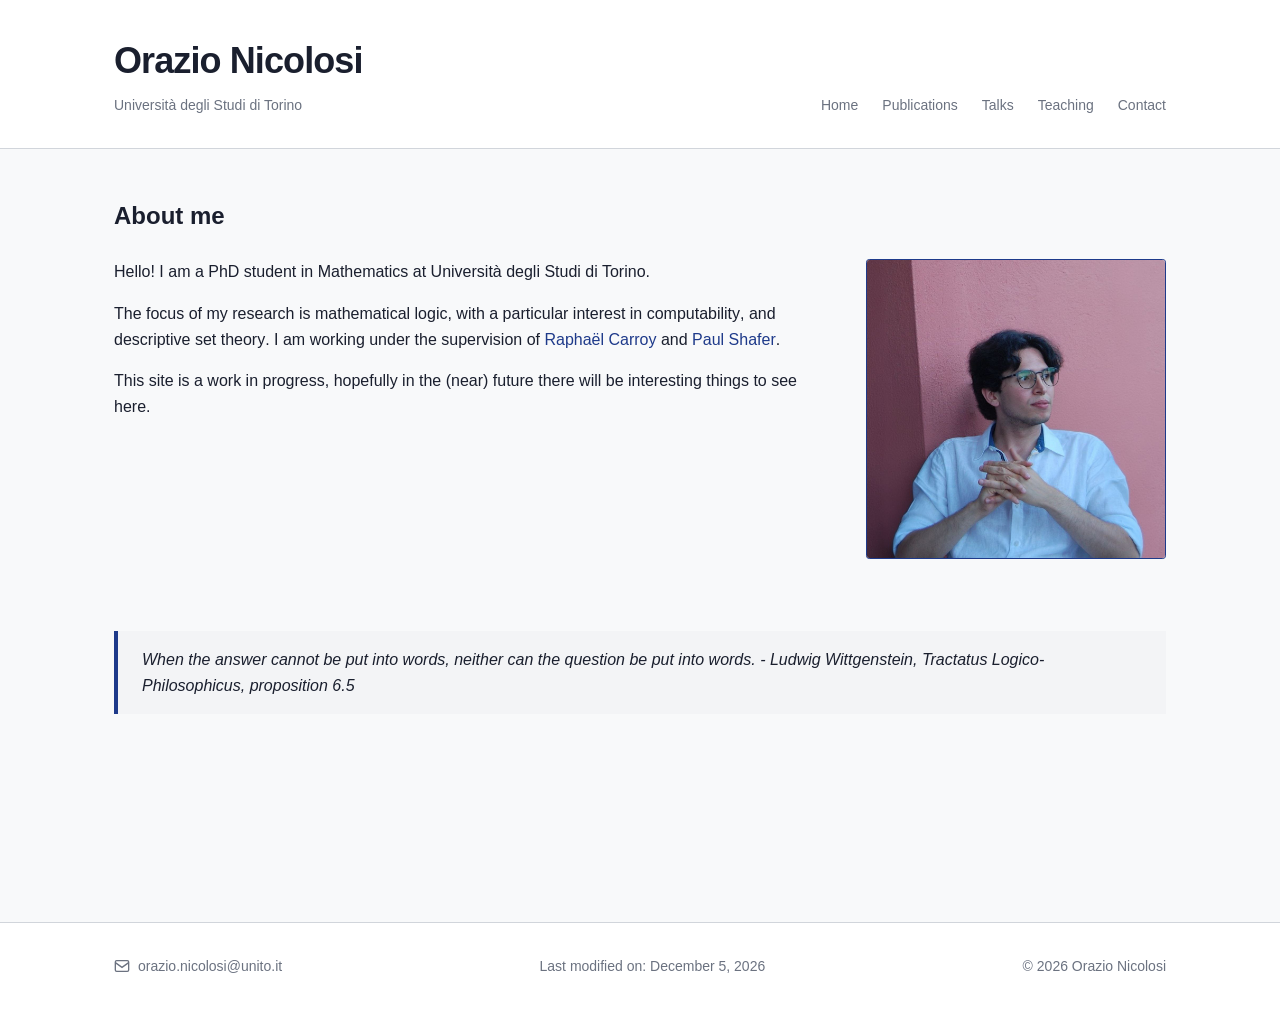
<file: index.html>
<!DOCTYPE html>
<html lang="en">
<head>
    <meta charset="UTF-8">
    <meta name="viewport" content="width=device-width, initial-scale=1.0">
    <title>Orazio Nicolosi</title>
    <link rel="stylesheet" href="styles.css">
</head>
<body>
    <header class="header">
        <div class="container">
            <div class="header-content">
                <div>
                    <a href="index.html" class="site-title-link">
                        <h1 class="site-title">Orazio Nicolosi</h1>
                    </a>
                    <!-- <p class="subtitle">PhD Student in Pure Mathematics</p> -->
                    <p class="university">Università degli Studi di Torino</p>
                </div>
                <nav class="nav">
                    <a href="index.html" class="nav-link">Home</a>
                    <a href="publications.html" class="nav-link">Publications</a>
                    <a href="talks.html" class="nav-link">Talks</a>
                    <a href="teaching.html" class="nav-link">Teaching</a>
                    <a href="contact.html" class="nav-link">Contact</a>
                </nav>
            </div>
        </div>
    </header>
    
    <main class="main">
        <div class="container">
             <!-- About me Section --> 
            <section class="section">
                <h2 class="section-title">About me</h2>
                <div class="about-content">
                    <div class="about-text">
                        <p>
                            Hello! I am a PhD student in Mathematics at 
                            <span class="highlight">Università degli Studi di Torino</span>.
                        </p>
                        <p>
                            The focus of my research is <span class="highlight">mathematical logic</span>, with a particular interest in
                            <span class="highlight">computability</span>, and 
                            <span class="highlight">descriptive set theory</span>.
                            I am working under the supervision of 
                            <a href="https://www.logicgroup.altervista.org/torino/members/carroy/" class="external-link">Raphaël Carroy</a> and 
                            <a href="https://peshafer.github.io/" class="external-link">Paul Shafer</a>.
                        </p>
                        <p>
                            This site is a work in progress, hopefully in the (near) future there will be interesting things to see here.
                        </p>
                    </div>
                    <div class="profile-image-container">
                        <img src="foto.jpg" alt="Orazio Nicolosi" class="profile-image">
                    </div>
                </div>
            </section>
            <!-- Quote section -->
            <section class="section">
                <div class="quote-container">
                    <blockquote class="quote">
                        When the answer cannot be put into words, neither can the question be put into words. - Ludwig Wittgenstein, <i>Tractatus Logico-Philosophicus</i>, proposition 6.5
                    </blockquote>
                </div>
            </section>

            <!-- Supervisors Section -->
            <!--<section class="section">
                <h2 class="section-title">Supervisors</h2>
                <div class="supervisors-list">
                    <a href="https://www.logicgroup.altervista.org/torino/members/carroy/">Raphaël Carroy</a>
                    <br>
                    <a href="https://peshafer.github.io/">Paul Shafer</a>
                </div>
            </section>-->

            <!--
            <section class="quick-links">
                <a href="publications.html" class="link-with-arrow">
                    View Preprints & Publications
                    <span class="arrow">→</span>
                </a>
                <br>
                <a href="talks.html" class="link-with-arrow">
                    View Talks & Conferences
                    <span class="arrow">→</span>
                </a>
                <br>
                <a href="teaching.html" class="link-with-arrow">
                    View Teaching
                    <span class="arrow">→</span>
                </a>
            </section>
            -->
        </div>
    </main>

    <footer class="footer">
        <div class="container">
            <div class="footer-content">
                <div class="footer-email">
                    <svg class="icon" viewBox="0 0 24 24" fill="none" stroke="currentColor" stroke-width="2">
                        <rect x="2" y="4" width="20" height="16" rx="2"/>
                        <path d="m2 7 10 7 10-7"/>
                    </svg>
                    <a href="mailto:orazio.nicolosi@unito.it">orazio.nicolosi@unito.it</a>
                </div>
                <p class="copyright"> Last modified on: <span id="last-modified"></span> </p>
                <p class="copyright">© <span id="year"></span> Orazio Nicolosi</p>
            </div>
        </div>
    </footer>

    <script>
        document.getElementById('year').textContent = new Date().getFullYear();
    </script>
    <script>
        const lastMod = new Date(document.lastModified);
        document.getElementById('last-modified').textContent =
            lastMod.toLocaleDateString('en-EN', {
              year: 'numeric',
              month: 'long',
              day: 'numeric'
            });
    </script>
</body>
</html>
</file>
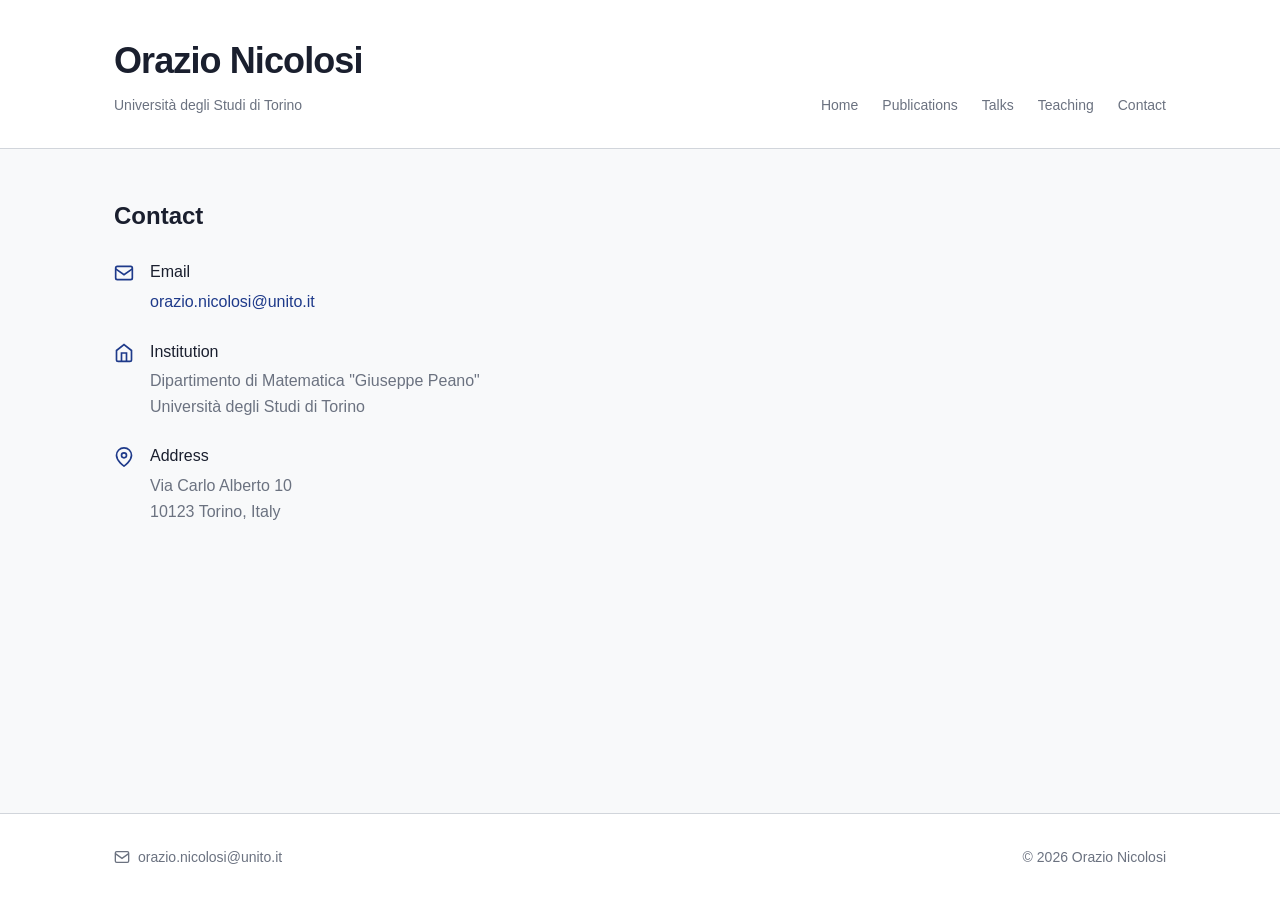
<file: contact.html>
<!DOCTYPE html>
<html lang="en">
<head>
    <meta charset="UTF-8">
    <meta name="viewport" content="width=device-width, initial-scale=1.0">
    <title>Contact - Orazio Nicolosi</title>
    <link rel="stylesheet" href="styles.css">
</head>
<body>
    <header class="header">
        <div class="container">
            <div class="header-content">
                <div>
                    <a href="index.html" class="site-title-link">
                        <h1 class="site-title">Orazio Nicolosi</h1>
                    </a>
                    <p class="university">Università degli Studi di Torino</p>
                </div>
                <nav class="nav">
                    <a href="index.html" class="nav-link">Home</a>
                    <a href="publications.html" class="nav-link">Publications</a>
                    <a href="talks.html" class="nav-link">Talks</a>
                    <a href="teaching.html" class="nav-link">Teaching</a>
                    <a href="contact.html" class="nav-link">Contact</a>
                </nav>
            </div>
        </div>
    </header>

    <main class="main">
        <div class="container">
            <section class="section">
                <h2 class="section-title">Contact</h2>
                <div class="contact-list">
                    <div class="contact-item">
                        <svg class="icon-contact" viewBox="0 0 24 24" fill="none" stroke="currentColor" stroke-width="2">
                            <rect x="2" y="4" width="20" height="16" rx="2"/>
                            <path d="m2 7 10 7 10-7"/>
                        </svg>
                        <div>
                            <h3 class="contact-label">Email</h3>
                            <a href="mailto:orazio.nicolosi@unito.it" class="contact-link">
                                orazio.nicolosi@unito.it
                            </a>
                        </div>
                    </div>

                    <div class="contact-item">
                        <svg class="icon-contact" viewBox="0 0 24 24" fill="none" stroke="currentColor" stroke-width="2">
                            <path d="M3 9l9-7 9 7v11a2 2 0 0 1-2 2H5a2 2 0 0 1-2-2z"/>
                            <polyline points="9 22 9 12 15 12 15 22"/>
                        </svg>
                        <div>
                            <h3 class="contact-label">Institution</h3>
                            <p class="contact-text">
                                Dipartimento di Matematica "Giuseppe Peano"<br>
                                Università degli Studi di Torino
                            </p>
                        </div>
                    </div>

                    <div class="contact-item">
                        <svg class="icon-contact" viewBox="0 0 24 24" fill="none" stroke="currentColor" stroke-width="2">
                            <path d="M21 10c0 7-9 13-9 13s-9-6-9-13a9 9 0 0 1 18 0z"/>
                            <circle cx="12" cy="10" r="3"/>
                        </svg>
                        <div>
                            <h3 class="contact-label">Address</h3>
                            <p class="contact-text">
                                Via Carlo Alberto 10<br>
                                10123 Torino, Italy
                            </p>
                        </div>
                    </div>
                </div>
            </section>
        </div>
    </main>

    <footer class="footer">
        <div class="container">
            <div class="footer-content">
                <div class="footer-email">
                    <svg class="icon" viewBox="0 0 24 24" fill="none" stroke="currentColor" stroke-width="2">
                        <rect x="2" y="4" width="20" height="16" rx="2"/>
                        <path d="m2 7 10 7 10-7"/>
                    </svg>
                    <a href="mailto:orazio.nicolosi@unito.it">orazio.nicolosi@unito.it</a>
                </div>
                <p class="copyright">© <span id="year"></span> Orazio Nicolosi</p>
            </div>
        </div>
    </footer>

    <script>
        document.getElementById('year').textContent = new Date().getFullYear();
    </script>
</body>
</html>
</file>
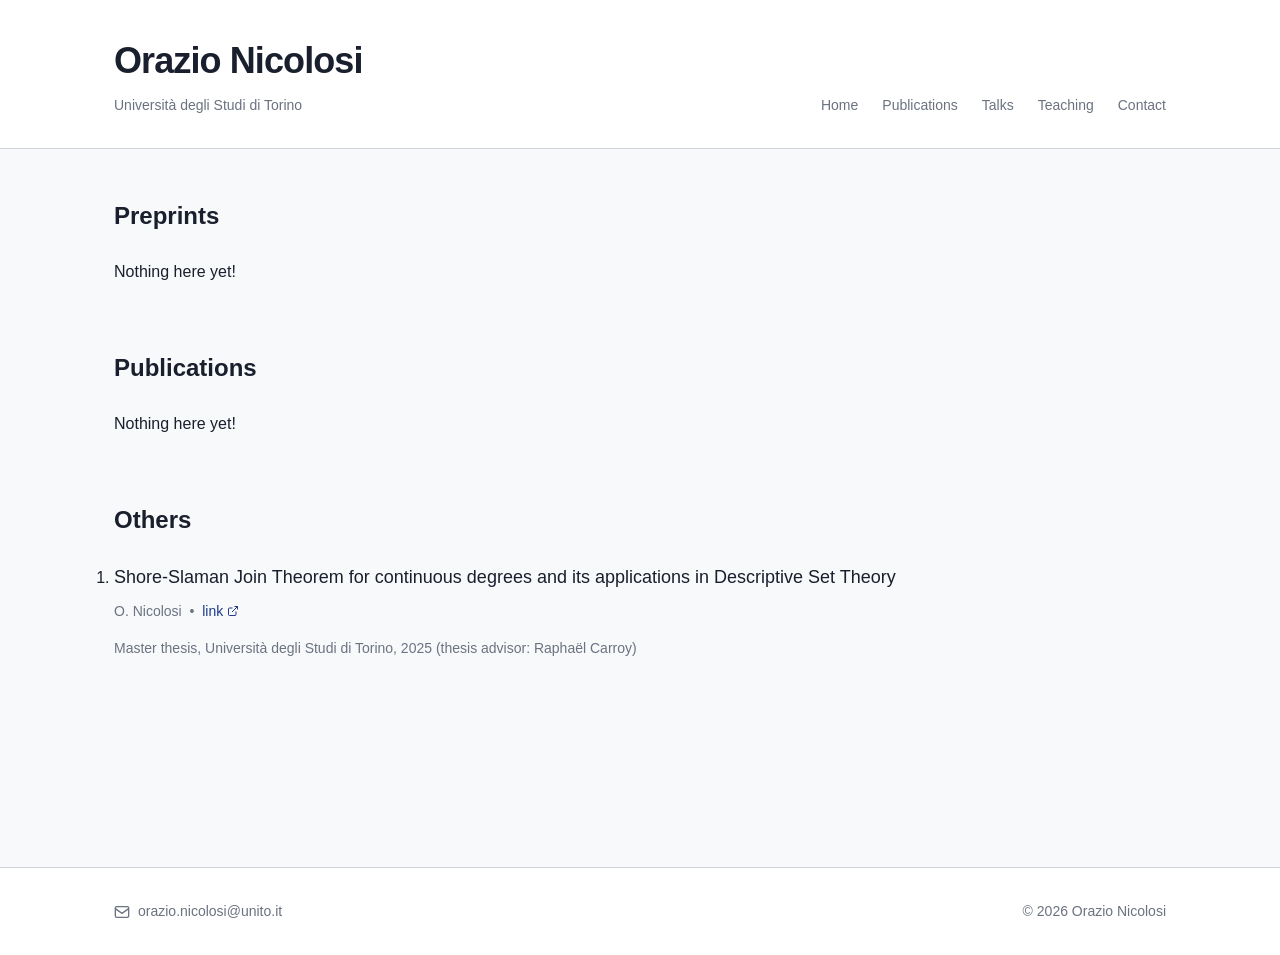
<file: publications.html>
<!DOCTYPE html>
<html lang="en">
<head>
    <meta charset="UTF-8">
    <meta name="viewport" content="width=device-width, initial-scale=1.0">
    <title>Publications - Orazio Nicolosi</title>
    <link rel="stylesheet" href="styles.css">
</head>
<body>
    <header class="header">
        <div class="container">
            <div class="header-content">
                <div>
                    <a href="index.html" class="site-title-link">
                        <h1 class="site-title">Orazio Nicolosi</h1>
                    </a>
                    <p class="university">Università degli Studi di Torino</p>
                </div>
                <nav class="nav">
                    <a href="index.html" class="nav-link">Home</a>
                    <a href="publications.html" class="nav-link">Publications</a>
                    <a href="talks.html" class="nav-link">Talks</a>
                    <a href="teaching.html" class="nav-link">Teaching</a>
                    <a href="contact.html" class="nav-link">Contact</a>
                </nav>
            </div>
        </div>
    </header>

    <main class="main">
        <div class="container">
            <!-- Preprints -->
            <section class="section" id="preprints">
                <h2 class="section-title">Preprints</h2>
                <div class="publications-list">
                    Nothing here yet!
                    <!--
                    <ol>
                        <li>
                        <article class="publication-card">
                            <div>
                                <h3 class="publication-title">On the Structure of Algebraic Varieties</h3>
                                <div class="publication-authors">O. Nicolosi, A. Collaborator &nbsp;• &nbsp;</div>
                                    <div class="publication-meta">
                                        <span class="journal">arXiv preprint</span> (2024) &nbsp;• &nbsp;
                                    </div>
                                    <div class="publication-links">
                                <div>
                                <a href="https://arxiv.org/abs/2024.12345" target="_blank" rel="noopener noreferrer" class="external-link">
                                    arXiv
                                    <svg class="icon-small" viewBox="0 0 24 24" fill="none" stroke="currentColor" stroke-width="2">
                                        <path d="M18 13v6a2 2 0 0 1-2 2H5a2 2 0 0 1-2-2V8a2 2 0 0 1 2-2h6"/>
                                        <polyline points="15 3 21 3 21 9"/>
                                        <line x1="10" y1="14" x2="21" y2="3"/>
                                    </svg>
                                </a>
                                </div>
                            </div>
                            </div>
                        </article>
                         </li>
                         <li>
                        <article class="publication-card">
                            <div>
                                <h3 class="publication-title">On the Structure of Algebraic Varieties</h3>
                                    <div class="publication-authors">O. Nicolosi, A. Collaborator &nbsp;• &nbsp;</div>
                                    <div class="publication-meta">
                                        <span class="journal">arXiv preprint</span> (2024) &nbsp;• &nbsp;
                                    </div>
                                    <div class="publication-links">
                                        <a href="https://arxiv.org/abs/2024.12345" target="_blank" rel="noopener noreferrer" class="external-link">
                                        arXiv
                                        <svg class="icon-small" viewBox="0 0 24 24" fill="none" stroke="currentColor" stroke-width="2">
                                            <path d="M18 13v6a2 2 0 0 1-2 2H5a2 2 0 0 1-2-2V8a2 2 0 0 1 2-2h6"/>
                                            <polyline points="15 3 21 3 21 9"/>
                                            <line x1="10" y1="14" x2="21" y2="3"/>
                                        </svg>
                                    </a>
                                    </div>
                            </div>
                        </article>
                        </li>
                    </ol>
                    -->
                </div>
            </section>

            <!-- Publications -->
            <section class="section" id="publications">
                <h2 class="section-title">Publications</h2>
                <div class="publications-list">
                    Nothing here yet!
                    <!--
                    <ol>
                        <li>
                        <article class="publication-card">
                            <div>
                                <h3 class="publication-title">Fundamental Theorems in Pure Mathematics</h3>
                                <div class="publication-authors">O. Nicolosi, B. Researcher, C. Scholar &nbsp;• &nbsp;</div>
                                <div class="publication-meta">
                                    <span class="journal">Journal of Pure and Applied Mathematics</span>, 45, pp. 123-145 (2023) &nbsp;• &nbsp;
                                </div>
                                <div class="publication-links">
                                <a href="https://doi.org/10.1234/jpam.2023.45.123" target="_blank" rel="noopener noreferrer" class="external-link">
                                    DOI
                                    <svg class="icon-small" viewBox="0 0 24 24" fill="none" stroke="currentColor" stroke-width="2">
                                        <path d="M18 13v6a2 2 0 0 1-2 2H5a2 2 0 0 1-2-2V8a2 2 0 0 1 2-2h6"/>
                                        <polyline points="15 3 21 3 21 9"/>
                                        <line x1="10" y1="14" x2="21" y2="3"/>
                                    </svg>
                                </a> &nbsp;• &nbsp;
                                <a href="https://arxiv.org/abs/2024.12345" target="_blank" rel="noopener noreferrer" class="external-link">
                                    arXiv
                                    <svg class="icon-small" viewBox="0 0 24 24" fill="none" stroke="currentColor" stroke-width="2">
                                        <path d="M18 13v6a2 2 0 0 1-2 2H5a2 2 0 0 1-2-2V8a2 2 0 0 1 2-2h6"/>
                                        <polyline points="15 3 21 3 21 9"/>
                                        <line x1="10" y1="14" x2="21" y2="3"/>
                                    </svg>
                                </a>
                                </div>
                            </div>
                        </article>
                        </li>
                    </ol>
                    -->
                </div>
            </section>

            <!-- Others -->
            <section class="section" id="others">
                <h2 class="section-title">Others</h2>
                <div class="publications-list">
                    <ol>
                        <li>
                        <article class="publication-card">
                            <div>
                                <h3 class="publication-title">Shore-Slaman Join Theorem for continuous degrees and its applications in Descriptive Set Theory</h3>
                                <p>
                                <div class="publication-authors">O. Nicolosi &nbsp;• &nbsp;</div>
                                <div class="publication-links">
                                    <a href="Tesi_Orazio_Nicolosi.pdf" target="_blank" rel="noopener noreferrer" class="external-link">
                                        link
                                        <svg class="icon-small" viewBox="0 0 24 24" fill="none" stroke="currentColor" stroke-width="2">
                                            <path d="M18 13v6a2 2 0 0 1-2 2H5a2 2 0 0 1-2-2V8a2 2 0 0 1 2-2h6"/>
                                            <polyline points="15 3 21 3 21 9"/>
                                            <line x1="10" y1="14" x2="21" y2="3"/>
                                        </svg>
                                    </a>
                                </div>
                                </p>
                            <p class="publication-abstract">
                               <br><br> Master thesis, Università degli Studi di Torino, 2025 (thesis advisor: Raphaël Carroy)
                            </p>
                            </div>
                        </article>
                        </li>
                    </ol>
                </div>
            </section>
        </div>
    </main>

    <footer class="footer">
        <div class="container">
            <div class="footer-content">
                <div class="footer-email">
                    <svg class="icon" viewBox="0 0 24 24" fill="none" stroke="currentColor" stroke-width="2">
                        <rect x="2" y="4" width="20" height="16" rx="2"/>
                        <path d="m2 7 10 7 10-7"/>
                    </svg>
                    <a href="mailto:orazio.nicolosi@unito.it">orazio.nicolosi@unito.it</a>
                </div>
                <p class="copyright">© <span id="year"></span> Orazio Nicolosi</p>
            </div>
        </div>
    </footer>

    <script>
        document.getElementById('year').textContent = new Date().getFullYear();
    </script>
</body>
</html>
</file>
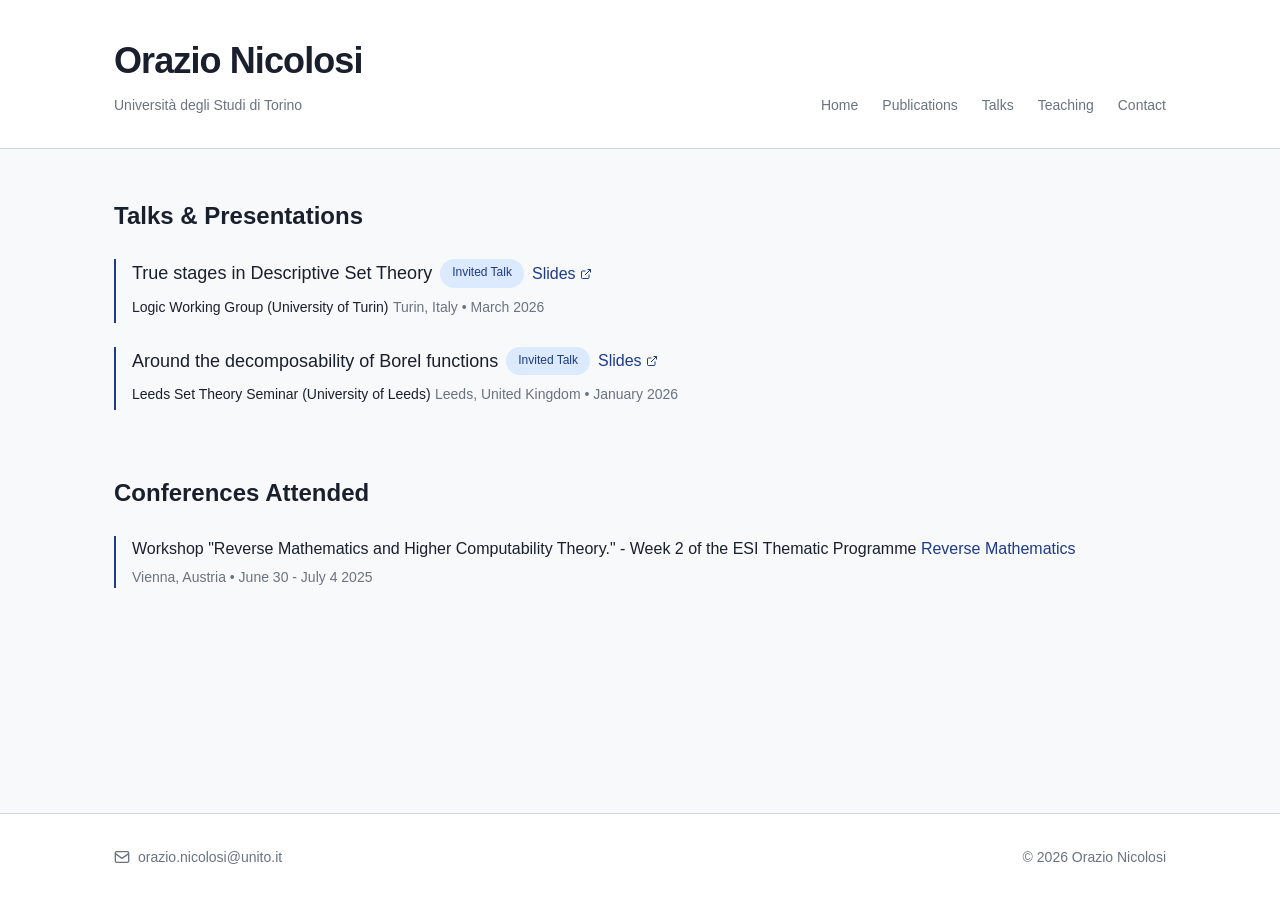
<file: talks.html>
<!DOCTYPE html>
<html lang="en">
<head>
    <meta charset="UTF-8">
    <meta name="viewport" content="width=device-width, initial-scale=1.0">
    <title>Talks & Conferences - Orazio Nicolosi</title>
    <link rel="stylesheet" href="styles.css">
</head>
<body>
    <header class="header">
        <div class="container">
            <div class="header-content">
                <div>
                    <a href="index.html" class="site-title-link">
                        <h1 class="site-title">Orazio Nicolosi</h1>
                    </a>
                    <p class="university">Università degli Studi di Torino</p>
                </div>
                <nav class="nav">
                    <a href="index.html" class="nav-link">Home</a>
                    <a href="publications.html" class="nav-link">Publications</a>
                    <a href="talks.html" class="nav-link">Talks</a>
                    <a href="teaching.html" class="nav-link">Teaching</a>
                    <a href="contact.html" class="nav-link">Contact</a>
                </nav>
            </div>
        </div>
    </header>

    <main class="main">
        <div class="container">
            
            <section class="section" id="talks">
                <h2 class="section-title">Talks & Presentations</h2>
                <div class="talks-list">
                    <article class="talk-card">
                        <div class="talk-header">
                            <h3 class="talk-title">True stages in Descriptive Set Theory</h3>
                            <span class="talk-type">Invited Talk</span>
                            <a href="https://arxiv.org/abs/2024.12345" target="_blank" rel="noopener noreferrer" class="external-link">
                                Slides
                                <svg class="icon-small" viewBox="0 0 24 24" fill="none" stroke="currentColor" stroke-width="2">
                                    <path d="M18 13v6a2 2 0 0 1-2 2H5a2 2 0 0 1-2-2V8a2 2 0 0 1 2-2h6"/>
                                    <polyline points="15 3 21 3 21 9"/>
                                    <line x1="10" y1="14" x2="21" y2="3"/>
                                </svg>
                            </a>
                        </div>
                        <div class="talk-infos">
                        <p class="talk-event">Logic Working Group (University of Turin)</p> &nbsp;
                        <p class="talk-location">Turin, Italy • March 2026</p>
                        </div>
                    </article>
                    <article class="talk-card">
                        <div class="talk-header">
                            <h3 class="talk-title">Around the decomposability of Borel functions</h3>
                            <span class="talk-type">Invited Talk</span>
                            <a href="https://" target="_blank" rel="noopener noreferrer" class="external-link">
                                Slides
                                <svg class="icon-small" viewBox="0 0 24 24" fill="none" stroke="currentColor" stroke-width="2">
                                    <path d="M18 13v6a2 2 0 0 1-2 2H5a2 2 0 0 1-2-2V8a2 2 0 0 1 2-2h6"/>
                                    <polyline points="15 3 21 3 21 9"/>
                                    <line x1="10" y1="14" x2="21" y2="3"/>
                                </svg>
                            </a>
                        </div>
                        <div class="talk-infos">
                        <p class="talk-event">Leeds Set Theory Seminar (University of Leeds)</p> &nbsp;
                        <p class="talk-location">Leeds, United Kingdom • January 2026</p>
                        </div>
                    </article>
                    
                </div>
            </section>

            
            <section class="section" id="conferences">
                <h2 class="section-title">Conferences Attended</h2>
                <div class="conferences-list">
                    <div class="conference-item">
                        <h3 class="conference-name">Workshop "Reverse Mathematics and Higher Computability Theory." - Week 2 of the ESI Thematic Programme <a href="https://www.esi.ac.at/events/e554/" class="external-link">Reverse Mathematics</a></h3>
                        <p class="conference-details">Vienna, Austria • June 30 - July 4 2025</p>
                    </div>

                    <!--<div class="conference-item">
                        <h3 class="conference-name">Workshop on Modern Algebra</h3>
                        <p class="conference-details">Turin, Italy • June 2024</p>
                    </div>-->
                </div>
            </section>
        </div>
    </main>

    <footer class="footer">
        <div class="container">
            <div class="footer-content">
                <div class="footer-email">
                    <svg class="icon" viewBox="0 0 24 24" fill="none" stroke="currentColor" stroke-width="2">
                        <rect x="2" y="4" width="20" height="16" rx="2"/>
                        <path d="m2 7 10 7 10-7"/>
                    </svg>
                    <a href="mailto:orazio.nicolosi@unito.it">orazio.nicolosi@unito.it</a>
                </div>
                <p class="copyright">© <span id="year"></span> Orazio Nicolosi</p>
            </div>
        </div>
    </footer>

    <script>
        document.getElementById('year').textContent = new Date().getFullYear();
    </script>
</body>
</html>
</file>
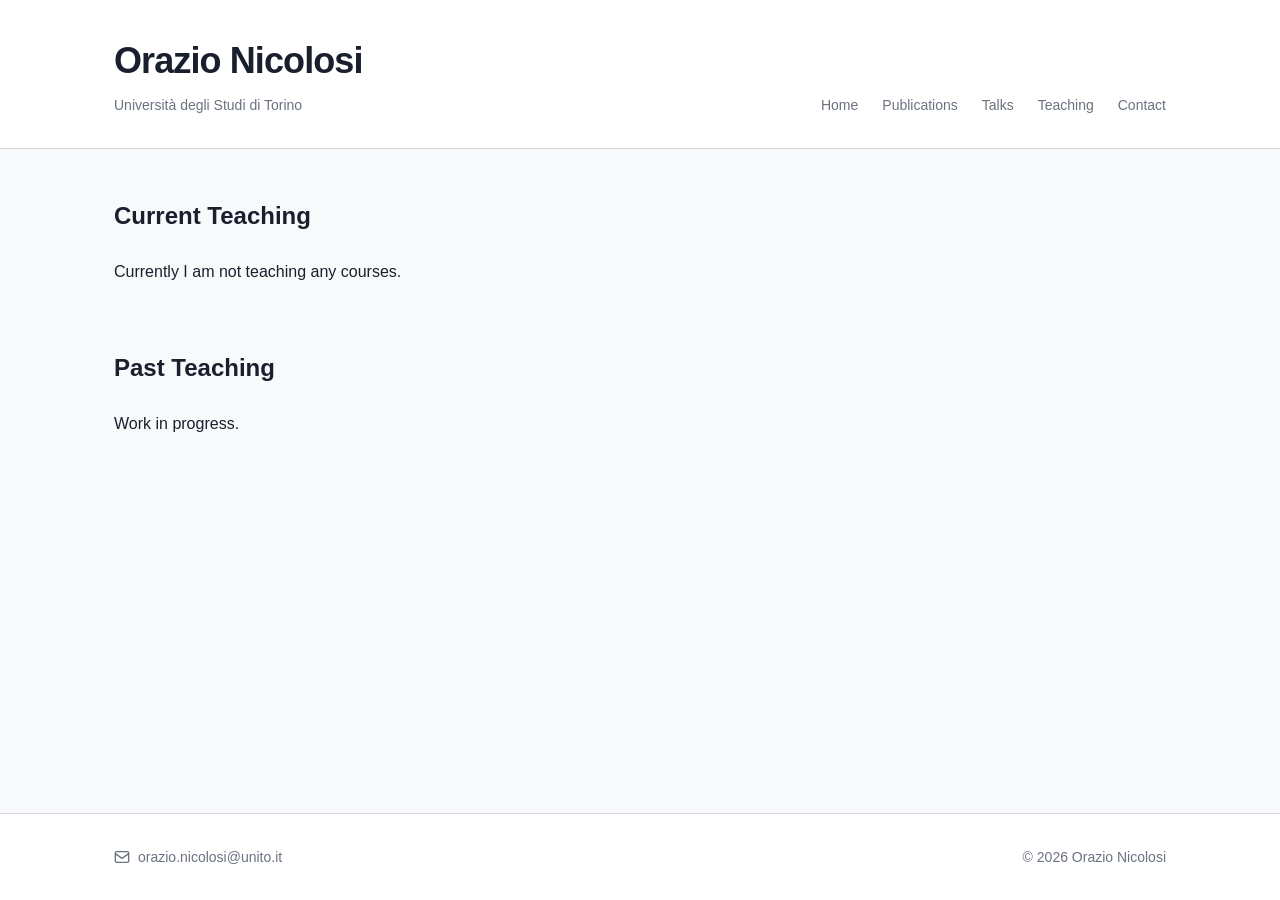
<file: teaching.html>
<!DOCTYPE html>
<html lang="en">
<head>
    <meta charset="UTF-8">
    <meta name="viewport" content="width=device-width, initial-scale=1.0">
    <title>Teaching - Orazio Nicolosi</title>
    <link rel="stylesheet" href="styles.css">
</head>
<body>
    <header class="header">
        <div class="container">
            <div class="header-content">
                <div>
                    <a href="index.html" class="site-title-link">
                        <h1 class="site-title">Orazio Nicolosi</h1>
                    </a>
                    <p class="university">Università degli Studi di Torino</p>
                </div>
                <nav class="nav">
                    <a href="index.html" class="nav-link">Home</a>
                    <a href="publications.html" class="nav-link">Publications</a>
                    <a href="talks.html" class="nav-link">Talks</a>
                    <a href="teaching.html" class="nav-link">Teaching</a>
                    <a href="contact.html" class="nav-link">Contact</a>
                </nav>
            </div>
        </div>
    </header>

    <main class="main">
        <div class="container">
            <section class="section">
                <h2 class="section-title">Current Teaching</h2>
                Currently I am not teaching any courses.
                <!--<div class="teaching-list">
                    <div class="teaching-item">
                        <div class="teaching-header">
                            <h3 class="teaching-title">Calculus I</h3>
                            <span class="teaching-meta">Teaching Assistant • Fall 2024</span>
                        </div>
                        <p class="teaching-description">
                            Introduction to differential and integral calculus for first-year students.
                        </p>
                    </div>

                    <div class="teaching-item">
                        <div class="teaching-header">
                            <h3 class="teaching-title">Linear Algebra</h3>
                            <span class="teaching-meta">Teaching Assistant • Spring 2024</span>
                        </div>
                        <p class="teaching-description">
                            Fundamental concepts in linear algebra including vector spaces, matrices, and linear transformations.
                        </p>
                    </div>
                </div>-->
            </section>

            <section class="section">
                <h2 class="section-title">Past Teaching</h2>
                Work in progress.
                <!--<div class="teaching-list">
                    <div class="teaching-item">
                        <div class="teaching-header">
                            <h3 class="teaching-title">Calculus I</h3>
                            <span class="teaching-meta">Teaching Assistant • Fall 2024</span>
                        </div>
                        <p class="teaching-description">
                            Introduction to differential and integral calculus for first-year students.
                        </p>
                    </div>

                    <div class="teaching-item">
                        <div class="teaching-header">
                            <h3 class="teaching-title">Linear Algebra</h3>
                            <span class="teaching-meta">Teaching Assistant • Spring 2024</span>
                        </div>
                        <p class="teaching-description">
                            Fundamental concepts in linear algebra including vector spaces, matrices, and linear transformations.
                        </p>
                    </div>
                </div>-->
            </section>
        </div>
    </main>

    <footer class="footer">
        <div class="container">
            <div class="footer-content">
                <div class="footer-email">
                    <svg class="icon" viewBox="0 0 24 24" fill="none" stroke="currentColor" stroke-width="2">
                        <rect x="2" y="4" width="20" height="16" rx="2"/>
                        <path d="m2 7 10 7 10-7"/>
                    </svg>
                    <a href="mailto:orazio.nicolosi@unito.it">orazio.nicolosi@unito.it</a>
                </div>
                <p class="copyright">© <span id="year"></span> Orazio Nicolosi</p>
            </div>
        </div>
    </footer>

    <script>
        document.getElementById('year').textContent = new Date().getFullYear();
    </script>
</body>
</html>
</file>
<file: styles.css>
/* Reset and Base Styles */
* {
  margin: 0;
  padding: 0;
  box-sizing: border-box;
}

body {
  font-family: Arial, sans-serif;
  background-color: #f8f9fa;
  color: #1a1f2e;
  line-height: 1.6;
  min-height: 100vh;
  display: flex;
  flex-direction: column;
}

/* Container */
.container {
  max-width: 1100px;
  margin: 0 auto;
  padding: 0 1.5rem;
}

/* Header */
.header {
  background-color: #ffffff;
  border-bottom: 1px solid #d1d5db;
  padding: 2rem 0;
}

.header-content {
  display: flex;
  flex-direction: column;
  gap: 1rem;
}

.site-title-link {
  text-decoration: none;
  color: inherit;
  transition: opacity 0.2s;
}

.site-title-link:hover {
  opacity: 0.8;
}

.site-title {
  font-size: 2rem;
  font-weight: 600;
  color: #1a1f2e;
  letter-spacing: -0.025em;
}

.subtitle {
  margin-top: 0.5rem;
  font-size: 1rem;
  color: #6b7280;
}

.university {
  margin-top: 0.25rem;
  font-size: 0.875rem;
  color: #6b7280;
}

.nav {
  display: flex;
  flex-wrap: wrap;
  gap: 1rem;
  font-size: 0.875rem;
}

.nav-link {
  color: #6b7280;
  text-decoration: none;
  transition: color 0.2s;
}

.nav-link:hover {
  color: #1a1f2e;
}

/* Main Content */
.main {
  flex: 1;
  padding: 3rem 0;
}

.section {
  margin-bottom: 4rem;
}

.section-title {
  font-size: 1.5rem;
  font-weight: 600;
  color: #1a1f2e;
  margin-bottom: 1.5rem;
}

/* About Section */
.about-content {
  display: flex;
  flex-direction: column;
  gap: 2rem;
}

.about-text {
  flex: 1;
}

.about-text p {
  margin-bottom: 1rem;
  font-size: 1rem;
  line-height: 1.6;
}

.highlight {
  font-weight: 500;
}

.profile-image-container {
  flex-shrink: 0;
}

.profile-image {
  width: 300px;
  height: 300px;
  border-radius: 0.2rem;
  border: 1px solid #1e3a8a;
  object-fit: cover;
}

/* Quote Section */
.quote-container {
  border-left: 4px solid #1e3a8a;
  background-color: #f3f4f6;
  padding: 1rem 1.5rem;
}

.quote {
  font-size: 1rem;
  font-style: italic;
  line-height: 1.6;
  color: #1a1f2e;
}

/* Supervisors */
.supervisors-list p {
  font-size: 1rem;
  color: #1a1f2e;
  margin-bottom: 0.5rem;
}

/* Quick Links */
.quick-links {
  display: flex;
  flex-direction: column;
  gap: 1rem;
}

.link-with-arrow {
  display: inline-flex;
  align-items: center;
  gap: 0.5rem;
  font-size: 1.125rem;
  font-weight: 500;
  color: #1e3a8a;
  text-decoration: none;
  transition: color 0.2s;
}

.link-with-arrow:hover {
  color: #2563eb;
}

.arrow {
  font-size: 1.25rem;
}

/* Publications */
.publications-list {
  display: flex;
  flex-direction: column;
  gap: 2rem;
}

.publication-card {
  display: flex;
  flex-direction: column;
  gap: 0.75rem;
}

.publication-title {
  font-size: 1.125rem;
  font-weight: 500;
  line-height: 1.6;
  color: #1a1f2e;
}

.publication-authors {
  float: left;
  margin-top: 0.5rem;
  font-size: 0.875rem;
  color: #6b7280;
}

.publication-meta {
  float: left;
  margin-top: 0.5rem;
  font-size: 0.875rem;
  color: #6b7280;
}

.publication-links {
  float: left;
  margin-top: 0.5rem;
  gap: 1rem;
  font-size: 0.875rem;
}

.journal {
  float: left;
  font-style: italic;
}

.publication-abstract {
  font-size: 0.875rem;
  line-height: 1.6;
  color: #6b7280;
}

.external-link {
  display: inline-flex;
  align-items: center;
  gap: 0.25rem;
  color: #1e3a8a;
  text-decoration: none;
  transition: text-decoration 0.2s;
}

.external-link:hover {
  text-decoration: underline;
}

/* Talks */
.talks-list {
  display: flex;
  flex-direction: column;
  gap: 1.5rem;
}

.talk-card {
  border-left: 2px solid #1e3a8a;
  padding-left: 1rem;
}

.talk-header {
  display: flex;
  flex-direction: row;
  gap: 0.5rem;
  margin-bottom: 0.5rem;
}

.talk-title {
  font-size: 1.125rem;
  font-weight: 500;
  color: #1a1f2e;
}

.talk-type {
  display: inline-block;
  padding: 0.25rem 0.75rem;
  background-color: #dbeafe;
  color: #1e3a8a;
  font-size: 0.75rem;
  font-weight: 500;
  border-radius: 9999px;
  width: fit-content;
}

.talk-event {
  font-size: 0.875rem;
  color: #1a1f2e;
  margin-bottom: 0.25rem;
}

.talk-location {
  font-size: 0.875rem;
  color: #6b7280;
}

.talk-infos {
  display: flex; 
  justify-content: start;
}

/* Conferences */
.conferences-list {
  display: flex;
  flex-direction: column;
  gap: 1rem;
}

.conference-item {
  border-left: 2px solid #1e3a8a;
  padding-left: 1rem;
}

.conference-name {
  font-size: 1rem;
  font-weight: 500;
  color: #1a1f2e;
  margin-bottom: 0.25rem;
}

.conference-details {
  font-size: 0.875rem;
  color: #6b7280;
}

/* Teaching */
.teaching-list {
  display: flex;
  flex-direction: column;
  gap: 2rem;
}

.teaching-item {
  border-left: 2px solid #1e3a8a;
  padding-left: 1.5rem;
}

.teaching-header {
  display: flex;
  flex-direction: column;
  gap: 0.25rem;
  margin-bottom: 0.5rem;
}

.teaching-title {
  font-size: 1.125rem;
  font-weight: 500;
  color: #1a1f2e;
}

.teaching-meta {
  font-size: 0.875rem;
  color: #6b7280;
}

.teaching-description {
  font-size: 1rem;
  line-height: 1.6;
  color: #6b7280;
}

/* Contact */
.contact-list {
  display: flex;
  flex-direction: column;
  gap: 1.5rem;
}

.contact-item {
  display: flex;
  align-items: flex-start;
  gap: 1rem;
}

.icon-contact {
  width: 1.25rem;
  height: 1.25rem;
  flex-shrink: 0;
  margin-top: 0.25rem;
  color: #1e3a8a;
}

.contact-label {
  font-size: 1rem;
  font-weight: 500;
  color: #1a1f2e;
  margin-bottom: 0.25rem;
}

.contact-link {
  font-size: 1rem;
  color: #1e3a8a;
  text-decoration: none;
  transition: color 0.2s;
}

.contact-link:hover {
  color: #2563eb;
}

.contact-text {
  font-size: 1rem;
  color: #6b7280;
  line-height: 1.6;
}

/* Footer */
.footer {
  margin-top: 6rem;
  border-top: 1px solid #d1d5db;
  background-color: #ffffff;
  padding: 2rem 0;
}

.footer-content {
  display: flex;
  flex-direction: column;
  gap: 1rem;
}

.footer-email {
  display: flex;
  align-items: center;
  gap: 0.5rem;
  font-size: 0.875rem;
  color: #6b7280;
}

.footer-email a {
  color: #6b7280;
  text-decoration: none;
  transition: color 0.2s;
}

.footer-email a:hover {
  color: #1a1f2e;
}

.copyright {
  font-size: 0.875rem;
  color: #6b7280;
}

/* Icons */
.icon {
  width: 1rem;
  height: 1rem;
}

.icon-small {
  width: 0.75rem;
  height: 0.75rem;
}

/* Responsive Design */
@media (min-width: 768px) {
  .header-content {
    flex-direction: row;
    align-items: flex-end;
    justify-content: space-between;
  }

  .site-title {
    font-size: 2.25rem;
  }

  .subtitle {
    font-size: 1.125rem;
  }

  .nav {
    gap: 1.5rem;
  }

  .about-content {
    flex-direction: row;
    align-items: flex-start;
  }

  .footer-content {
    flex-direction: row;
    align-items: center;
    justify-content: space-between;
  }

  .teaching-header {
    flex-direction: row;
    align-items: baseline;
    gap: 0.75rem;
  }
}
</file>
